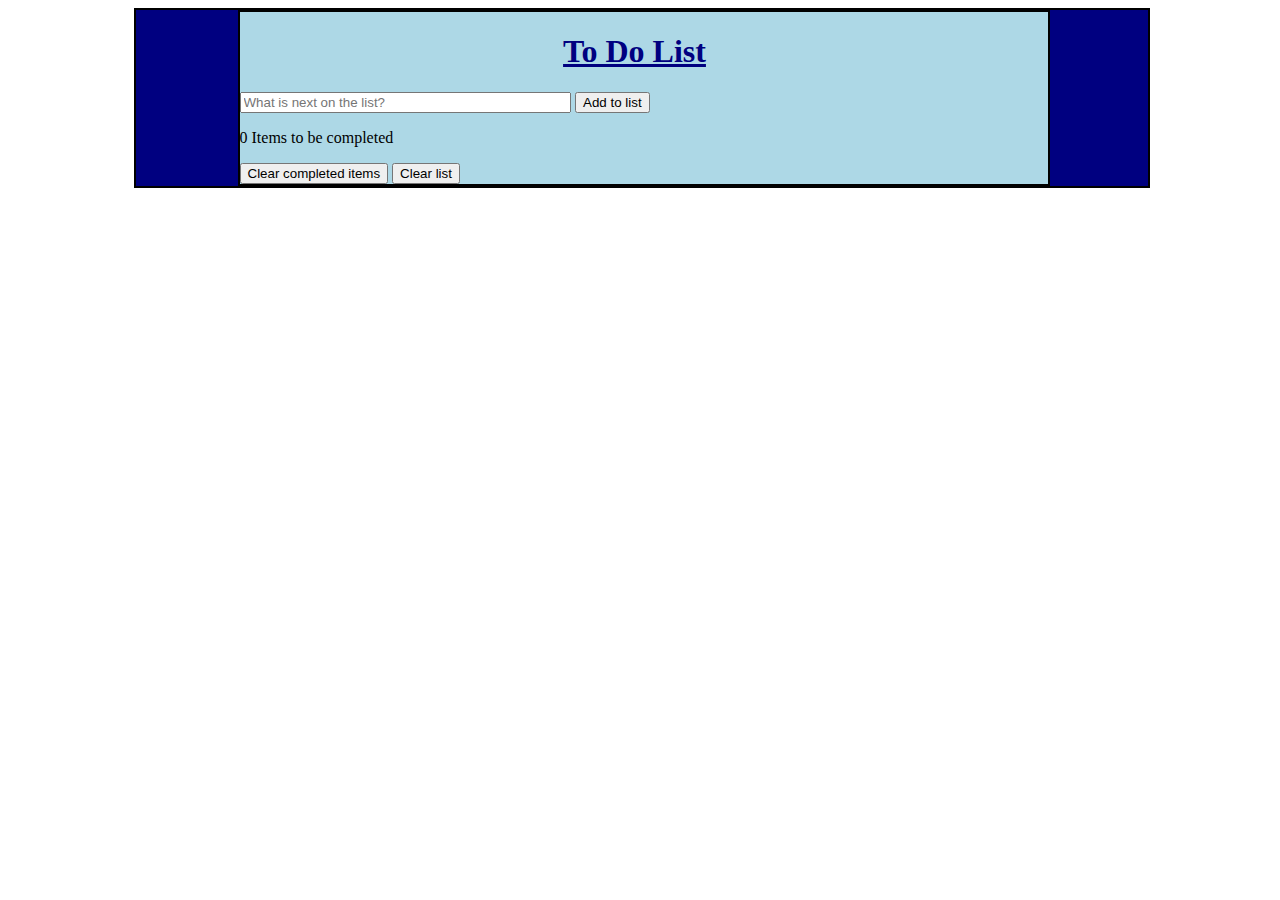
<file: toDoListSR/index.html>
<!DOCTYPE html>
<html lang="en" dir="ltr">
  <head>
    <link rel="stylesheet" href="css/style.css">
    <meta charset="utf-8">
     <title>To Do List</title>
  </head>
  <body>
    <section>
      <form action="index.html" method="post">
        <h1>To Do List</h1>
        <input id="taskGen" type="text" name="" value="" placeholder="What is next on the list?">
        <button id="addTask" type="button" name="button">Add to list</button>
        <ul id="toDoTasks">
        </ul>
        <p><span id="activeTasks">0</span> Items to be completed</p>
        <button id="clearComplete" type="button" name="button">Clear completed items</button>
        <button id="clearAll" type="button" name="button">Clear list</button>
      </form>
  </section>

    <script type="text/javascript" src="js/main.js"></script>
  </body>
</html>
</file>
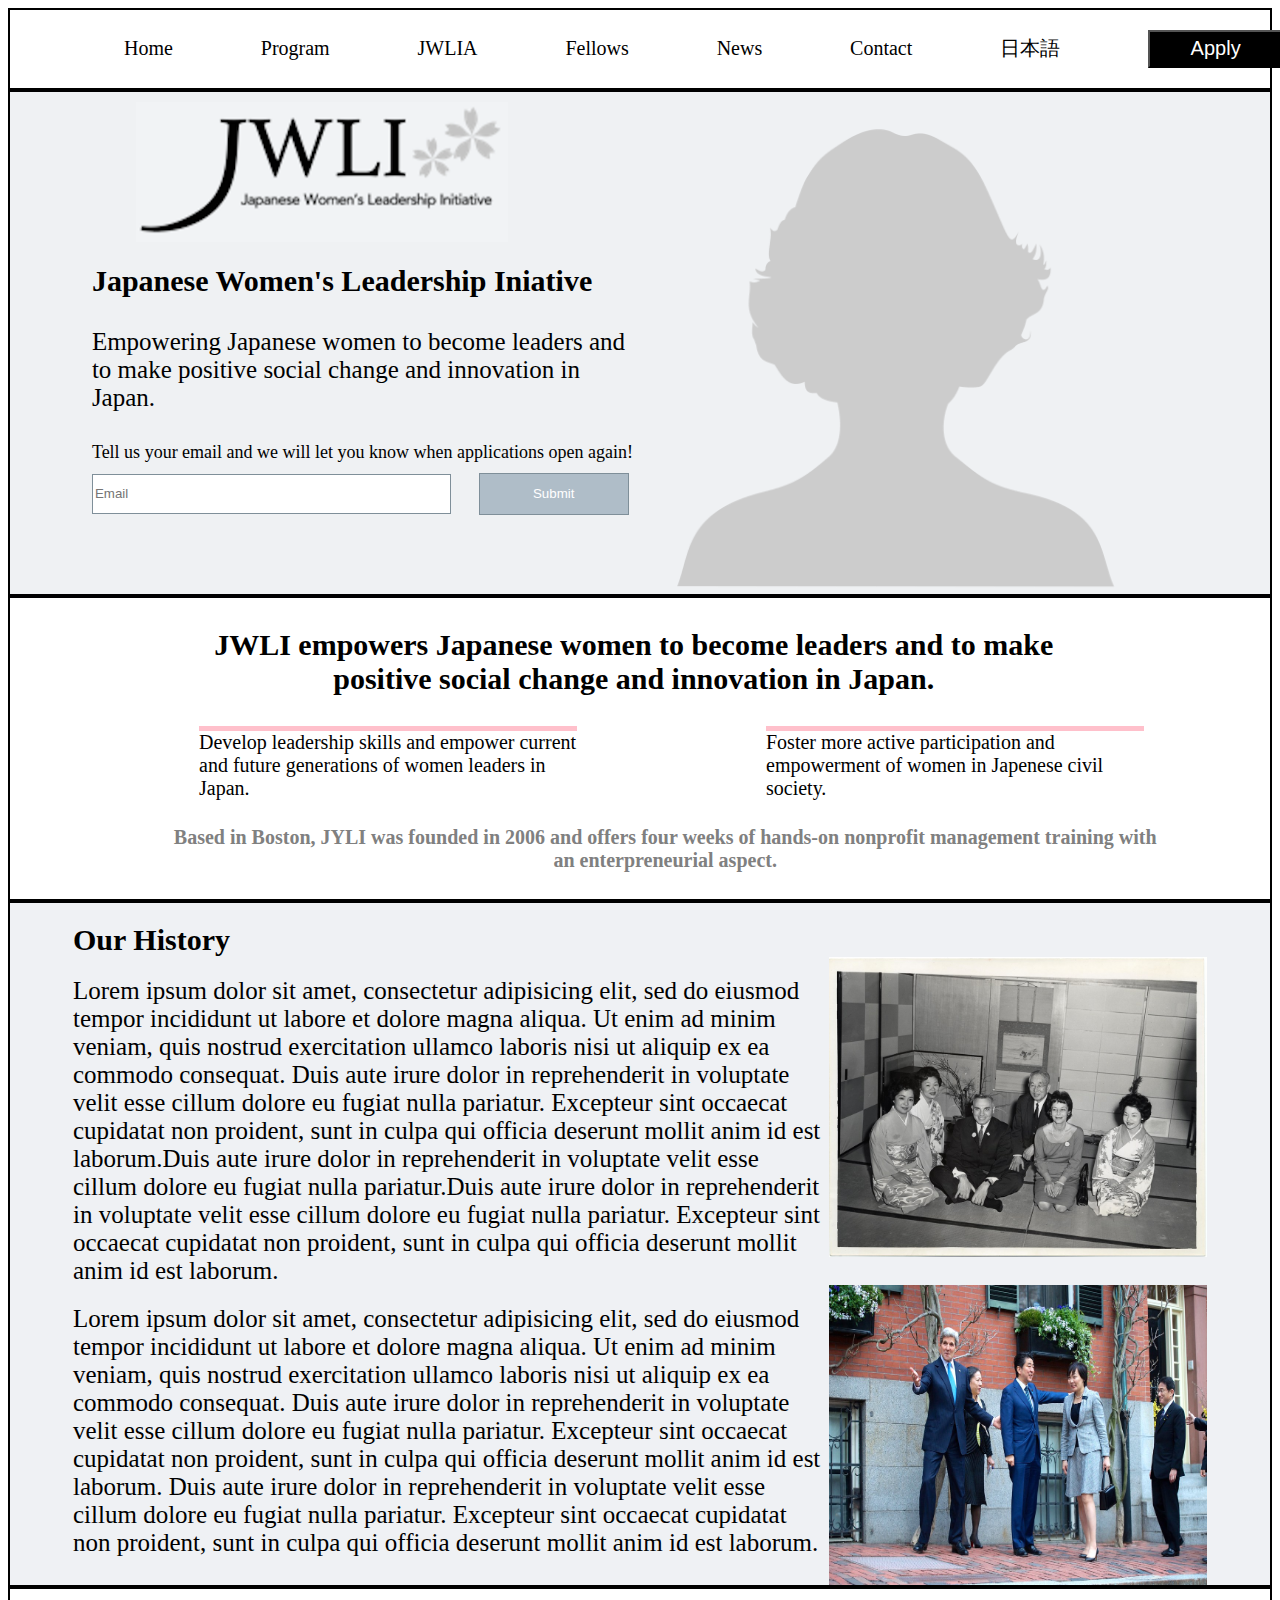
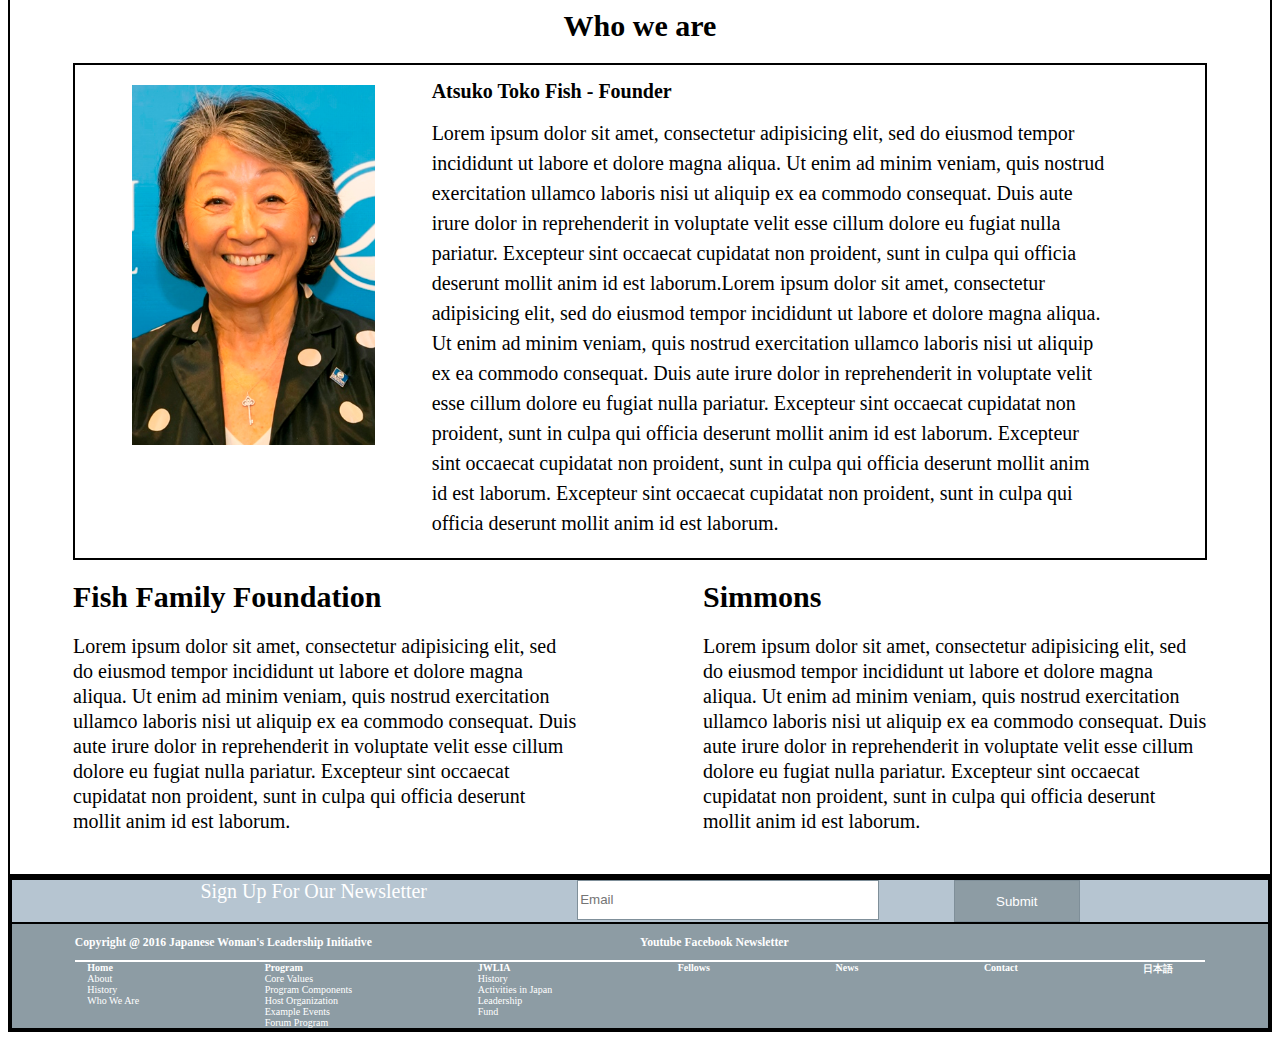
<file: freelance/jwli/index.html>
<!DOCTYPE html>
<html lang="en" dir="ltr">

  <head>
    <meta charset="utf-8">
    <meta name="viewport" content="width=device-width, initial-scale=1">
    <title></title>
    <link rel="stylesheet" href="CSS/style.css">
    <link rel="stylesheet" href="https://use.fontawesome.com/releases/v5.8.2/css/all.css" integrity="sha384-oS3vJWv+0UjzBfQzYUhtDYW+Pj2yciDJxpsK1OYPAYjqT085Qq/1cq5FLXAZQ7Ay" crossorigin="anonymous">
  </head>

  <body>
    <header class="border clearfix">
      <nav>
        <ul>
          <li><a href="#">Home</a></li>
          <li><a href="#">Program</a></li>
          <li><a href="#">JWLIA</a></li>
          <li><a href="#">Fellows</a></li>
          <li><a href="#">News</a></li>
          <li><a href="#">Contact</a></li>
          <li><a href="#">日本語</a></li>
          <li><button type="button" name="button">Apply</button></li>
        </ul>
      </nav>
    </header>

    <section class="mainSec border clearfix">
      <article>
        <img class="logo" src="images/jwliLogo.png" alt="logo">
        <h1>Japanese Women's Leadership Iniative</h1>
        <p>Empowering Japanese women to become leaders and to make positive social change and innovation in Japan.</p>
        <span>Tell us your email and we will let you know when applications open again!</span>
        <input type="email" name="" value="" placeholder="Email">
        <button type="button" name="button">Submit</button>
      </article>
      <article>
        <img class="profile" src="images/profile.png" alt="profile">
      </article>
    </section>

    <section class="mainSecTwo border clearfix">
      <h2>JWLI empowers Japanese women to become leaders and to make positive social change and innovation in Japan.</h2>
      <article>
        Develop leadership skills and empower current and future generations of women leaders in Japan.
      </article>
      <article class="clearfix">
        Foster more active participation and empowerment of women in Japenese civil society.
      </article>
      <h4>Based in Boston, JYLI was founded in 2006 and offers four weeks of hands-on nonprofit management training with an enterpreneurial aspect.</h4>
    </section>

    <section class="mainSecThree border clearfix">
      <h3>Our History</h3>
      <p class="float">Lorem ipsum dolor sit amet, consectetur adipisicing elit, sed do eiusmod tempor incididunt ut labore et dolore magna aliqua. Ut enim ad minim veniam, quis nostrud exercitation ullamco laboris nisi ut aliquip ex ea commodo consequat. Duis aute irure dolor in reprehenderit in voluptate velit esse cillum dolore eu fugiat nulla pariatur. Excepteur sint occaecat cupidatat non proident, sunt in culpa qui officia deserunt mollit anim id est laborum.Duis aute irure dolor in reprehenderit in voluptate velit esse cillum dolore eu fugiat nulla pariatur.Duis aute irure dolor in reprehenderit in voluptate velit esse cillum dolore eu fugiat nulla pariatur. Excepteur sint occaecat cupidatat non proident, sunt in culpa qui officia deserunt mollit anim id est laborum.</p>
      <img class="float"src="images/teaHouseExhibit.jpg" alt="">
      <p class="float">Lorem ipsum dolor sit amet, consectetur adipisicing elit, sed do eiusmod tempor incididunt ut labore et dolore magna aliqua. Ut enim ad minim veniam, quis nostrud exercitation ullamco laboris nisi ut aliquip ex ea commodo consequat. Duis aute irure dolor in reprehenderit in voluptate velit esse cillum dolore eu fugiat nulla pariatur. Excepteur sint occaecat cupidatat non proident, sunt in culpa qui officia deserunt mollit anim id est laborum. Duis aute irure dolor in reprehenderit in voluptate velit esse cillum dolore eu fugiat nulla pariatur. Excepteur sint occaecat cupidatat non proident, sunt in culpa qui officia deserunt mollit anim id est laborum.</p>
      <img class="float"src="images/primeMinisterAbe.jpg" alt="">
    </section>

    <section class="mainSecFour border clearfix">
      <h3>Who we are</h3>
      <article class="whoWeAreBorder border clearfix">
        <img src="images/atsuko.jpg" alt="founder">
        <h5>Atsuko Toko Fish - Founder</h5>
        <p>Lorem ipsum dolor sit amet, consectetur adipisicing elit, sed do eiusmod tempor incididunt ut labore et dolore magna aliqua. Ut enim ad minim veniam, quis nostrud exercitation ullamco laboris nisi ut aliquip ex ea commodo consequat. Duis aute irure dolor in reprehenderit in voluptate velit esse cillum dolore eu fugiat nulla pariatur. Excepteur sint occaecat cupidatat non proident, sunt in culpa qui officia deserunt mollit anim id est laborum.Lorem ipsum dolor sit amet, consectetur adipisicing elit, sed do eiusmod tempor incididunt ut labore et dolore magna aliqua. Ut enim ad minim veniam, quis nostrud exercitation ullamco laboris nisi ut aliquip ex ea commodo consequat. Duis aute irure dolor in reprehenderit in voluptate velit esse cillum dolore eu fugiat nulla pariatur. Excepteur sint occaecat cupidatat non proident, sunt in culpa qui officia deserunt mollit anim id est laborum. Excepteur sint occaecat cupidatat non proident, sunt in culpa qui officia deserunt mollit anim id est laborum. Excepteur sint occaecat cupidatat non proident, sunt in culpa qui officia deserunt mollit anim id est laborum.
        </p>
      </article>
      <section class="fishFamily">
        <h6>Fish Family Foundation</h6>
        <p>Lorem ipsum dolor sit amet, consectetur adipisicing elit, sed do eiusmod tempor incididunt ut labore et dolore magna aliqua. Ut enim ad minim veniam, quis nostrud exercitation ullamco laboris nisi ut aliquip ex ea commodo consequat. Duis aute irure dolor in reprehenderit in voluptate velit esse cillum dolore eu fugiat nulla pariatur. Excepteur sint occaecat cupidatat non proident, sunt in culpa qui officia deserunt mollit anim id est laborum.
        </p>
      </section>
      <section class="simmons">
        <h6>Simmons</h6>
        <p>Lorem ipsum dolor sit amet, consectetur adipisicing elit, sed do eiusmod tempor incididunt ut labore et dolore magna aliqua. Ut enim ad minim veniam, quis nostrud exercitation ullamco laboris nisi ut aliquip ex ea commodo consequat. Duis aute irure dolor in reprehenderit in voluptate velit esse cillum dolore eu fugiat nulla pariatur. Excepteur sint occaecat cupidatat non proident, sunt in culpa qui officia deserunt mollit anim id est laborum.
        </p>
      </section>
    </section>

    <footer class="border clearfix">
      <section class="signUpFooter border float clearfix">
        <span class="block float">Sign Up For Our Newsletter</span>
        <form class="float" action="index.html" method="post">
          <input type="email" name="" value="" placeholder="Email">
        </form>
        <button class="float" type="button" name="button">Submit</button>
      </section>

      <section class="lastFooter border clearfix">
        <article class="copyright">
          <h3>Copyright @ 2016 Japanese Woman's Leadership Initiative</h3>
          <h3>Youtube Facebook Newsletter</h3>
        </article>
        <nav>
          <ul>
            <li>Home</li>
            <li><a href="#">About</a></li>
            <li><a href="#">History</a></li>
            <li><a href="#">Who We Are</a></li>
          </ul>
        </nav>
        <nav>
          <ul>
            <li>Program</li>
            <li><a href="#">Core Values</a></li>
            <li><a href="#">Program Components</a></li>
            <li><a href="#">Host Organization</a></li>
            <li><a href="#">Example Events</a></li>
            <li><a href="#">Forum Program</a></li>
          </ul>
        </nav>
        <nav>
          <ul>
            <li>JWLIA</li>
            <li><a href="#">History</a></li>
            <li><a href="#">Activities in Japan</a></li>
            <li><a href="#">Leadership</a></li>
            <li><a href="#">Fund</a></li>
          </ul>
        </nav>
        <nav>
          <ul>
            <li>Fellows</li>
          </ul>
        </nav>
        <nav>
          <ul>
            <li>News</li>
          </ul>
        </nav>
        <nav>
          <ul>
            <li>Contact</li>
          </ul>
        </nav>
        <nav>
          <ul>
            <li>日本語</li>
          </ul>
        </nav>
      </section>
    </footer>

  </body>
</html>
</file>
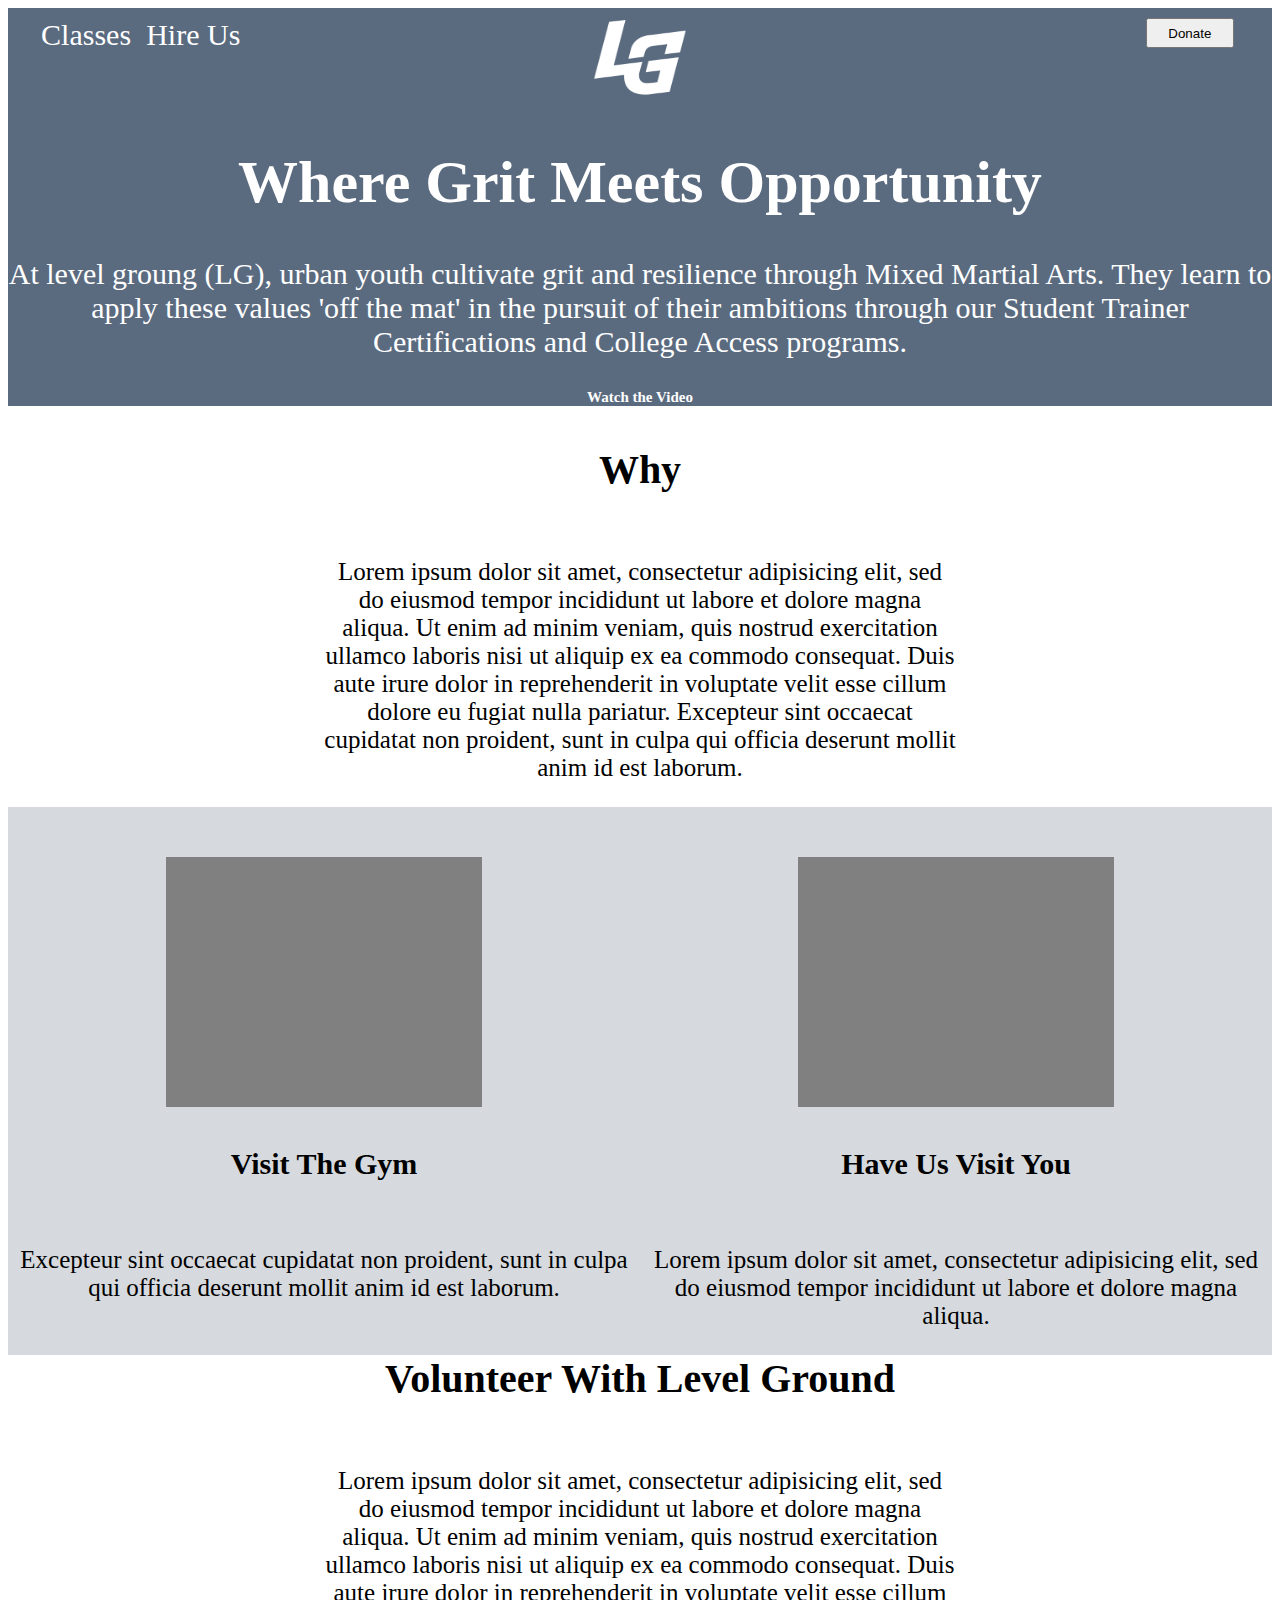
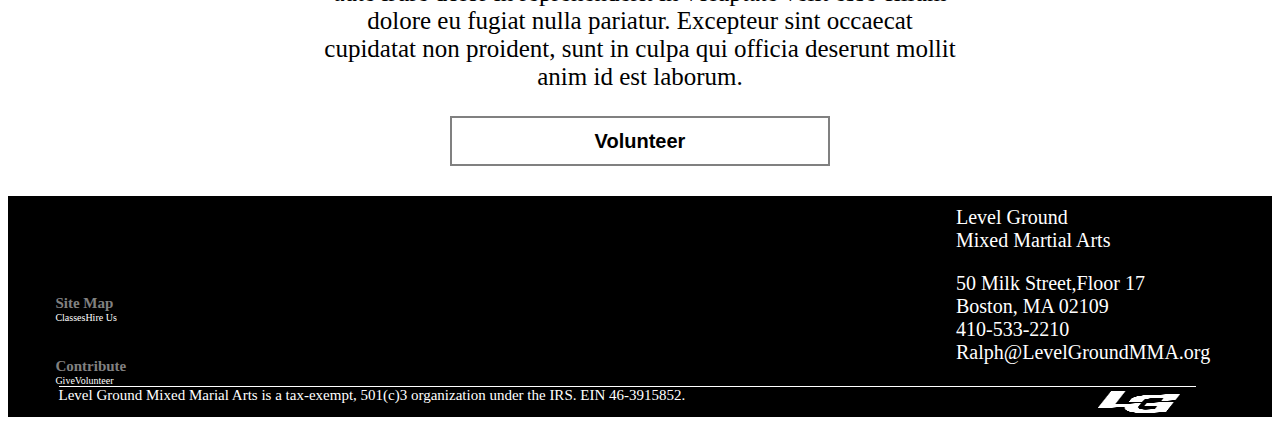
<file: freelance/levelGround/index.html>
<!DOCTYPE html>
<html lang="en" dir="ltr">
  <head>
    <meta charset="utf-8">
    <title></title>
    <link rel="stylesheet" href="https://use.fontawesome.com/releases/v5.8.2/css/all.css" integrity="sha384-oS3vJWv+0UjzBfQzYUhtDYW+Pj2yciDJxpsK1OYPAYjqT085Qq/1cq5FLXAZQ7Ay" crossorigin="anonymous">
    <meta name="viewport" content="width=device-width">
    <meta name="viewport" content="initial-scale=1">
    <link rel="stylesheet" href="CSS/style.css">
  </head>

  <body>

    <section class="topBigSection">
      <header class="clearfix">
        <nav>
          <ul>
            <li><a href="#">Classes</a></li>
            <li><a href="#">Hire Us</a></li>
          </ul>
          <img src="images/levelground.png" alt="">
          <button type="button" name="button">Donate</button>
        </nav>
      </header>
      <section>
        <h1>Where Grit Meets Opportunity</h1>
        <p>At level groung (LG), urban youth cultivate grit and resilience through Mixed Martial Arts. They learn to apply these values 'off the mat' in the pursuit of their ambitions through our Student Trainer Certifications and College Access programs.</p>
        <i class="far fa-play-circle"></i>
        <h2>Watch the Video</h2>
      </section>
    </section>

    <section >
      <h3>Why</h3>
      <p class="belowSections">Lorem ipsum dolor sit amet, consectetur adipisicing elit, sed do eiusmod tempor incididunt ut labore et dolore magna aliqua. Ut enim ad minim veniam, quis nostrud exercitation ullamco laboris nisi ut aliquip ex ea commodo consequat. Duis aute irure dolor in reprehenderit in voluptate velit esse cillum dolore eu fugiat nulla pariatur. Excepteur sint occaecat cupidatat non proident, sunt in culpa qui officia deserunt mollit anim id est laborum. </p>
    </section>

    <section class="middleSection">

      <section class="centerMid clearfix">
        <aside></aside>
        <h4>Visit The Gym</h4>
        <p class="belowSections">Excepteur sint occaecat cupidatat non proident, sunt in culpa qui officia deserunt mollit anim id est laborum.</p>
      </section>

      <section class="centerMid clearfix">
        <aside></aside>
        <h4>Have Us Visit You</h4>
        <p class="belowSections">Lorem ipsum dolor sit amet, consectetur adipisicing elit, sed do eiusmod tempor incididunt ut labore et dolore magna aliqua.</p>
      </section>

    </section>

    <section class="volunteer clearfix">
      <h3>Volunteer With Level Ground</h3>
      <p class="belowSections"> Lorem ipsum dolor sit amet, consectetur adipisicing elit, sed do eiusmod tempor incididunt ut labore et dolore magna aliqua. Ut enim ad minim veniam, quis nostrud exercitation ullamco laboris nisi ut aliquip ex ea commodo consequat. Duis aute irure dolor in reprehenderit in voluptate velit esse cillum dolore eu fugiat nulla pariatur. Excepteur sint occaecat cupidatat non proident, sunt in culpa qui officia deserunt mollit anim id est laborum.</p>
      <button type="button" name="button">Volunteer</button>
    </section>

    <footer class="clearfix">
      <section class="footerLeft clearfix">
        <ul class="icons">
          <li><i class="fab fa-facebook-f"></i></li>
          <li><i class="fab fa-twitter"></i></li>
          <li><i class="fas fa-envelope"></i></li>
        </ul>
        <section class="siteMap clearfix">
          <h6>Site Map</h6>
          <span>Classes</span>
          <span>Hire Us</span>
        </section>
        <section class="contribute clearfix">
          <h6>Contribute</h6>
          <span>Give</span>
          <span>Volunteer</span>
        </section>
      </section>
      <section class="footerRight clearfix">
        <ul>
          <li>Level Ground</li>
          <li>Mixed Martial Arts</li>
          <li>50 Milk Street,Floor 17</li>
          <li>Boston, MA 02109</li>
          <li>410-533-2210</li>
          <li>Ralph@LevelGroundMMA.org</li>
        </ul>
      </section>
      <section class="footerBottom clearfix">
        <p>Level Ground Mixed Marial Arts is a tax-exempt, 501(c)3 organization under the IRS. EIN 46-3915852.
          <img src="images/levelground.png" alt="LG Logo">
        </p>

      </section>
    </footer>
  </body>
</html>
</file>
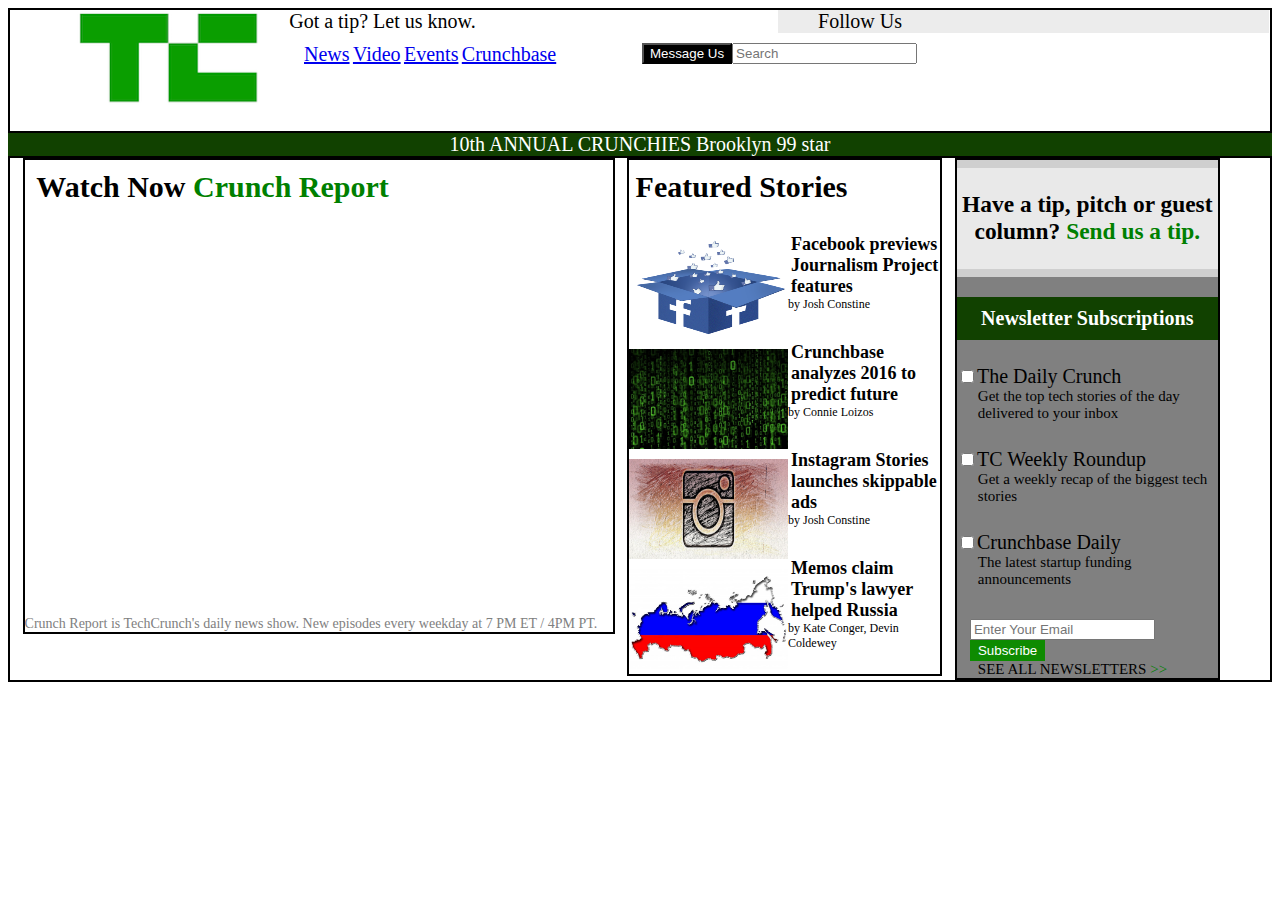
<file: freelance/techcrunchRes/index.html>
<!DOCTYPE html>
<html lang="en" dir="ltr">
  <head>
    <meta charset="utf-8">
    <link rel="stylesheet" href="CSS/style.css">
    <meta name="viewport" content="width=device-width, initial-scale=1">
    <title></title>
  </head>
  <body>


    <header class="border float clearfix">
      <img src="images/tcLogo.png" alt="TC logo">
      <span>Got a tip? Let us know.</span>
      <nav class="followUs float clearfix">
        <ul>
          <li>Follow Us</li>
          <li><a><i class="fab fa-facebook-f"></i></a></li>
          <li><a><i class="fab fa-instagram"></i></a></li>
          <li><a><i class="fab fa-twitter"></i></a></li>
          <li><a><i class="fab fa-youtube"></i></a></li>
          <li><a><i class="fab fa-flipboard"></i></a></li>
          <li><a><i class="fab fa-linkedin-in"></i></a></li>
          <li><a><i class="fab fa-google-plus-g"></i></a></li>
          <li><a><i class="fas fa-rss"></i></a></li>
        </ul>
      </nav>
      <nav class="newsTabs float clearfix">
        <ul>
          <li><a href="#">News</a></li>
          <li><a href="#">Video</a></li>
          <li><a href="#">Events</a></li>
          <li><a href="#">Crunchbase</a> </li>
        </ul>
      </nav>
      <button type="button" name="button">Message Us</button>
      <form class="text" action="index.html" method="post">
        <input type="text" name="" value="" placeholder="Search">
      </form>
    </header>

    <aside class="tenth float clearfix">
      10th ANNUAL CRUNCHIES Brooklyn 99 star
    </aside>


    <!-- <section class="mainSec"> -->
    <section class="mainSec clearfix float">

        <section class="watchNow">
          <h2>Watch Now <a href="#">Crunch Report</a></h2>
          <iframe src="https://www.youtube.com/embed/jM9llwGSSdI" frameborder="0" allow="accelerometer; autoplay; encrypted-media; gyroscope; picture-in-picture" allowfullscreen></iframe>
          <span>Crunch Report is TechCrunch's daily news show. New episodes every weekday at 7 PM ET / 4PM PT.</span>
        </section>

        <section class="featured">
          <h2> Featured Stories</h2>
          <ul>
            <li>
              <img src="images/facebook.png" alt="">
              <h3>Facebook previews Journalism Project features</h3>
              <span class="spacing">by Josh Constine</span>
            </li>
            <li>
              <img src="images/crunchbase.jpg" alt="">
              <h3>Crunchbase analyzes 2016 to predict future</h3>
              <span class="spacing">by Connie Loizos</span>
            </li>
            <li>
              <img src="images/instagram.jpg" alt="">
              <h3>Instagram Stories launches skippable ads</h3>
              <span class="spacing">by Josh Constine</span>
            </li>
            <li>
              <img src="images/russia.jpg" alt="">
              <h3>Memos claim Trump's lawyer helped Russia</h3>
              <span class="spacing">by Kate Conger, Devin Coldewey</span>
            </li>
          </ul>
        </section>

        <aside class="newsletter">
          <section>
            <h3>Have a tip, pitch or guest column? <a href="#">Send us a tip.</a></h3>
          </section>
          <h3>Newsletter Subscriptions</h3>
          <ul>
            <li><input type="checkbox" name="" value="">The Daily Crunch
              <span>Get the top tech stories of the day delivered to your inbox</span>
            </li>
            <li><input type="checkbox" name="" value="">TC Weekly Roundup
              <span>Get a weekly recap of the biggest tech stories</span>
            </li>
            <li><input type="checkbox" name="" value="">Crunchbase Daily
              <span>The latest startup funding announcements</span>
            </li>
          </ul>
          <form class="text" action="index.html" method="post">
            <input type="text" name="" value="" placeholder="Enter Your Email">
            <button type="button" name="button">Subscribe</button>
            </form>
          <span>SEE ALL NEWSLETTERS <a href="#">>></a></span>
        </aside>

    </section>
    <!-- </section> -->

  </body>
</html>
</file>
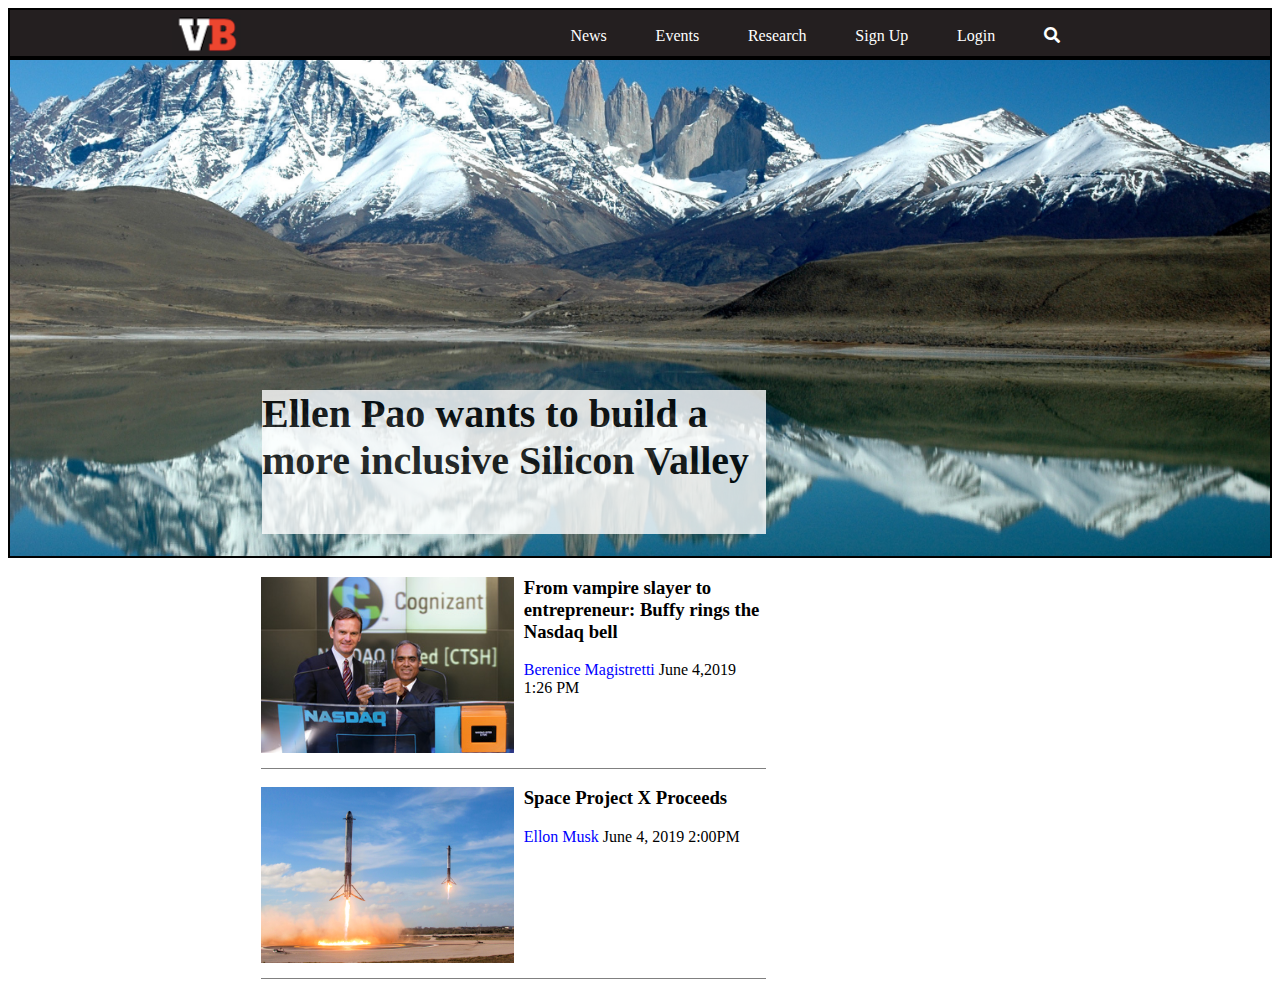
<file: freelance/venturebeatRes/index.html>
<!DOCTYPE html>
<html lang="en" dir="ltr">
  <head>
    <meta charset="utf-8">
    <meta name="viewport" content="width=device-width, initial-scale=1">
    <link rel="stylesheet" href="CSS/style.css">
    <link rel="stylesheet" href="https://use.fontawesome.com/releases/v5.8.2/css/all.css">
    <title></title>

  </head>

  <body>
    <header>
      <nav>
        <ul>
          <li><img class="vbLogo" src="images/vbLogo.png" alt="VB Logo"></li>
          <li>News</li>
          <li>Events</li>
          <li>Research</li>
          <li>Sign Up</li>
          <li>Login</li>
          <li><i class="fas fa-search"></i></li>
        </ul>
      </nav>
    </header>

    <section>
      <h2>Ellen Pao wants to build a more inclusive Silicon Valley</h2>
    </section>

    <section class="bottomSec">
      <section>
        <img src="images/nasdaqBell.jpg" alt="Group of People with Nasdaq sign">
        <h3>From vampire slayer to entrepreneur: Buffy rings the Nasdaq bell</h3>
        <small><span>Berenice Magistretti</span> June 4,2019 1:26 PM</small>
      </section>
      <section>
        <img src="images/falconTest.jpg" alt="Nice Car">
        <h3>Space Project X Proceeds</h3>
        <small><span>Ellon Musk</span> June 4, 2019 2:00PM</small>
      </section>
    </section>

  </body>
</html>
</file>
<file: toDoListSR/css/style.css>
section{
  border: 2px solid black;
  width: 80%;
  margin-left: 10%;
  background-color: navy;
}
form{
  border: 2px solid black;
  width: 80%;
  background-color: lightblue;
  margin-left: 10%;
}

.clearCompleted {
  text-decoration: line-through;
  color: darkgray;
}

input#taskGen {
    width: 40%;
}

h1 {
  color: navy;
  text-decoration: underline;
  margin-left: 40%;
}
</file>
<file: freelance/jwli/CSS/style.css>
*{
  box-sizing: border-box;
}

html {
  font-size: 10px;
}


/* HEADER */

header {
  background-color: white;
}

nav {
  width: 100%;
}

header nav ul {
  margin: 0 0 0 2%;
  width: 100%;
}

header nav ul li {
  list-style: none;
  display: inline-block;
  padding: 2rem 3% 2rem 4%;
}

header nav ul a {
  text-decoration: none;
  color: black;
  font-size: 2rem;
}

header nav ul button {
  margin: 0;
  background-color: black;
  color: white;
  padding: 10%;
  width: 250%;
  font-size: 2rem;
  text-align: center;
}

/* MAIN */

article {
  width: 50%;
  float: left;
}


.mainSec article > input[type="email"] {
  margin: 0 0 0 13%;
  width: 57%;
  height: 4rem;
  border: 1px solid rgb(127,143,153);
}

section button {
  margin: 0;
  padding: 2%;
  width: 15rem;
  margin-left: 4%;
  background-color: rgb(175,189,200);
  color: white;
  border: 1px solid rgb(127, 143, 153);
}

.mainSecThree h3 {
  width: 100%;
  padding: 2rem 0 0 0;
  margin: 0 0 0 5%;
  font-size: 3rem;
}

.mainSecFour h3 {
  width: 100%;
  padding: 2rem 0 0 0;
  margin: 0;
  font-size: 3rem;
}

h4 {
  width: 80%;
  text-align: center;
  font-size: 2em;
  margin-left: 12%;
  text-decoration: none;
  color: gray;
  float: left;
}


section > img {
  height: 30rem;
  width:30%;
  float: left;
}

h5 {
  font-size: 2rem;
}

h5 + p{
  font-size: 2rem;
  float: left;
}

section:nth-of-type(3){
  background-color: rgb(239,241,244);
}

/* main section one  */

.mainSec{
  background-color: rgb(239,241,243);
}

.mainSec article > p {
  margin: 1rem 0 0 3%;
  padding: 1rem 0 1rem 10%;
  font-size: 2.5rem;
}

.mainSec article > h1 {
  margin: 1rem 0 0 3%;
  padding: 1rem 0 1rem 10%;
  font-size: 3em;
}

.mainsec article > form , .mainSec article > p{
  font-size: 2.5rem;
}

.mainSec article > span {
  margin: 1rem 0 0 3%;
  padding: 1rem 0 1rem 10%;
  font-size: 1.8rem;
  display: block;
}

.logo{
  height: 15rem;
  padding-left: 10%;
  padding-top: 1rem;
  margin: 0 0 0 10%;
}

.profile {
  height: 50rem;
}

/* main section two  */

.mainSecTwo h2 {
  text-align: center;
  width: 67%;
  padding: 3rem 0 3rem 0;
  margin: 0 0 0 16%;
  font-size: 3rem;
}

.mainSecTwo article {
width: 30%;
font-size: 2em;
margin: 0 0 0 15%;
border-top: 5px solid pink;
}

/* main section three */

.mainSecThree p {
  width: 60%;
  margin: 0 0 0 5%;
  padding: 2rem 0 0 0;
  font-size: 2.5rem;
}


/* main section four */

.whoWeAreBorder {
  margin:2rem 0 0 5%;
}

.mainSecFour article {
  width: 90%;
}

.mainSecFour img {
  float: left;
  padding: 2rem 5%;
}

.mainSecFour h5 {
  float: left;
  margin: 1.5rem 0 1.5rem 0;
}

.mainSecFour h5 + p {
  float: left;
  width: 60%;
  margin-top:0;
  line-height: 3rem;
}

.mainSecFour img {
  height: 40rem;
}

.mainSecFour h3 {
  text-align: center;
}

.fishFamily {
  width: 40%;
  float: left;
  margin: 2rem 5%;
}

.simmons {
  width: 40%;
  float: left;
  margin: 2rem 5%;
}

.fishFamily h6 , .simmons h6{
  font-size: 3rem;
  margin: 0;
}

.fishFamily p , .simmons p{
  font-size: 2rem;
  line-height: 2.5rem;
}

/* Footer Material  */

footer section {
  width: 100%;
}

footer section span {
  width: 20%;
}

footer section form {
  width: 30%;
  margin-left: 10%
}

footer section button {
  margin: 0;
  padding: 1%;
  width: 10%;
  background-color: rgb(141,156,164);
  color: white;
  border: 1px solid rgb(127, 143, 153);
}

.signUpFooter {
  background-color: rgb(182, 197, 209);
}

footer section span {
  font-size: 2rem;
  margin-left: 15%;
  color: white;
}

footer section form {
  margin-left: 10%;
}

footer section form input[type="email"] {
  height: 4rem;
  width: 80%;
}

footer .signUpFooter form input[type="email"] {
  height: 4rem;
  border: 1px solid rgb(127,143,153);
}

footer nav ul {
  list-style: none;
  float: left;
}

.lastFooter {
  background-color: rgb(141,156,164);
  color: white;
}

.lastFooter nav ul {
  padding: 0 2% 0 2%;
  margin: 0 2% 0 4%;
}

.lastFooter nav ul a {
  text-decoration: none;
  color: white;
}

.lastFooter h3 {
    width: 50%;
    float: left;
    padding-right: 10%;
}

.lastFooter nav ul li:first-of-type {
  font-weight: bold;
}

.copyright {
    border-bottom: 2px solid white;
    float: left;
    display: block;
    width: 90%;
    margin: 0 0 0 5%;
}

/* Standard Tools Used */

.border {
  border: 2px solid black;
}

.float {
  float: left;
}

.block {
  display: block;
}

.clearfix:after {
   content: ".";
   display: block;
   clear: both;
   visibility: hidden;
   line-height: 0;
   height: 0;
}

/* media inquiries for ipad */

@media (min-width:412px) and (max-width: 769px) {

  .profile {
    display: none;
  }

  article {
    width: 90%;
    float: left;
    text-align: center;
  }

  section > img {
      height: 50rem;
      width: 100%;
      float: left;
  }

  .mainSecThree p {
      width: 100%;
      margin: 0;
      padding: 0;
      font-size: 2.5rem;
  }
  .mainSecFour article {
      width: 70%;
      text-align: center;
      margin: 0 0 0 14%;
  }

  .mainSecFour img {
    float: none;
    padding: 2rem 5%;
  }

  .mainSecFour h5 {
    float: none;
    margin: 1.5rem 0 1.5rem 0;
  }

  .mainSecFour h5 + p {
      float: left;
      width: 100%;
      line-height: 3rem;
  }


}

  /* Meadia inquiries for mobile  */
@media only screen and (max-width: 411px) {

  .profile{
    display: none;
  }

  .logo {
      height: 8rem;
      margin: 0 0 0 15%;
  }


header nav ul {
    margin: 0;
    width: 100%;
    padding: 0;
}

header nav ul button {
    margin: 0;
    background-color: black;
    color: white;
    padding: 10%;
    width: 150%;
    font-size: 1rem;
    text-align: center;
}

/* QUESTIOn HERE */
.mainSec article > span {
    margin: 0 0 0 13%;
    padding: 0;
    font-size: 1.8rem;
    display: block;
}

.mainSecThree p {
    margin: 0 0 0 5%;
    padding: 2rem 0 0 0;
    font-size: 1.5rem;
}

article {
    width: 100%;
    float: left;
}

.mainSec article > input[type="email"] {
    margin: 0 0 0 13%;
    width: 40%;
    height: 2rem;
    border: 1px solid rgb(127,143,153);
}

section button {
    margin: 0;
    padding: 1%;
    width: 10rem;
    margin-left: 4%;
    background-color: rgb(175,189,200);
    color: white;
    border: 1px solid rgb(127, 143, 153);
}

.mainSecFour h5 {
    float: left;
    margin: 1.5rem 0 1.5rem 15%;
}

.mainSecFour img {
    float: left;
    margin: 0 0 0 10%;
}

.mainSecFour h5 + p {
    float: left;
    width: 100%;
    margin-top: 0;
    line-height: 3rem;
}

.mainSecThree .float {
  width:100%;
  margin: 0;
}

.lastFooter nav ul {
    padding: 0 1% 0 1%;
    margin: 0 1% 0 2%;
}

.lastFooter h3 {
    width: 50%;
    float: left;
    padding: 0;
}

footer section span {
    font-size: 1.5rem;
    margin-left: 15%;
    color: white;
}

footer section button {
    margin: 0;
    padding: 1%;
    width: 12%;
    background-color: rgb(141,156,164);
    color: white;
    border: 1px solid rgb(127, 143, 153);
}

footer .signUpFooter form input[type="email"] {
    height: 2rem;
    border: 1px solid rgb(127,143,153);
}

footer section span {
    font-size: 1.2rem;
    margin: 0 0 0 12%;
    color: white;
}

  }
</file>
<file: freelance/levelGround/CSS/style.css>
*{
  box-sizing: border-box;
}

html {
  font-size: 10px;
}

/* use this for individual sections */
.clearfix:after {
     content: ".";
     display: block;
     clear: both;
     visibility: hidden;
     line-height: 0;
     height: 0;
}

header {
  width: 100%;
  background-color: rgb(91,107,127);
}

header img {
    height: 10rem;
    width: 10%;
    float: left;
    margin: 0 0 0 25%;
}

nav {
  width: 100%;
}

header nav ul {
    float: left;
    padding: 0;
    width: 20%;
}

span {
  display: block;
  float: left;
}


header ul li {
    list-style: none;
    font-size: 1.5em;
    display: inline;
    padding: 0 0 0 5%;
    font-size: 3rem;
}

header nav ul a {
    text-decoration: none;
    color: white;
    padding: 0 0 0 0;
}

header nav button {
    margin: 1rem 0 0 35%;
    width: 7%;
    height: 3rem;
    float: left;
}

h1 {
  font-size: 6em;
}

p {
  font-size: 3em;
}



.topBigSection{
  width: 100%;
  background-color:rgb(91,107,127);
  margin: 0;
  color: white;
  text-align: center;
}

h3 {
  font-size: 4em;
  text-align: center;
}

.belowSections {
    font-size: 2.5em;
    float: left;
}

h4 {
  font-size: 3em;
  float: left;
  width: 100%;
}

body section h3 + .belowSections {
  text-align: center;
  padding: 0 25% 0 25%;
}

.middleSection {
 background-color: rgb(214,218,222);
 float: left;
}

.centerMid{
  width: 50%;
  float: left;
  text-align: center;
}

.centerMid aside {
    border: 2px solid gray;
    height: 30rem;
    width: 70%;
    float: left;
    margin: 5rem 0 0 15%;
    background-color: gray;
}

.volunteer button {
    margin: 0 0 3rem 35%;
    float: left;
    border: 0.2rem solid gray;
    background-color: white;
    height: 5rem;
    width: 30%;
    font-size: 2rem;
    font-weight: bold;
}

.centerMid aside {
      border: 2px solid gray;
      height: 25rem;
      width: 50%;
      float: left;
      margin: 5rem 0 0 25%;
      background-color: gray;
  }

footer {
  background-color: black;
  float: left;
  width: 100%;
}

.footerLeft {
  width: 75%;
  float: left;
}

.footerRight {
  width: 20%;
  float:left;
}

.footerRight ul {
  list-style: none;
}

.icons li {
  display: inline-block;
  padding-right: 5%;
}

.icons {
font-size: 3rem;
margin-bottom: 0;
}

ul.icons {
    margin-bottom: 0;
}




footer .footerLeft h6 {
  font-size: 1.5rem;
  color: gray;
  margin-bottom: 0;
}

footer .footerLeft span {
  color: white;
  font-size: 1rem;
}

footer .footerLeft i {
  color: white;
}

footer .footerRight {
  color: white;
}

footer img {
    height: 3rem;
    width: 3%;
    float: left;
}

.footerBottom {
  width: 100%;
  float: left;
  color: white;
  font-size: 1rem;
}


  .footerBottom p {
    font-size: 1.5rem;
    float: left;
    width: 90%;
    margin: 0 5% 0 4%;
    color: white;
    border-top: 1px solid white;
}



.siteMap {
  margin: 0 0 0 5%;
}

.contribute {
  margin: 0 0 0 5%;
}


.footerRight ul li {
  font-size: 2rem;
}

.footerRight ul li:nth-of-type(2) {
  margin-bottom: 2rem;
}

.footerRight ul {
    padding: 0;
}

.footerBottom img {
    height: 3rem;
    width: 10%;
    float: right;
}





/* media inquiries for ipad */

@media (min-width:412px) and (max-width: 769px) {

  body {
      width: 100%;
  }

  header img {
    height: 15rem;
    width: 30%;
    float: left;
    margin: 0 0 0 35%;
}

    header nav ul {
        display: none;
        }

    header nav button {
      display: none;
        }

    header nav span {
      display: block;
      width: 100%;
      text-align: center;
      float: left;
      }

    h1 {
        font-size: 8rem;
        margin-top:0;
    }

      .topBigSection section p {
        font-size: 3rem;
    }

    h3 {
        font-size: 5rem;
        text-align: center;
    }

    h4 {
        font-size: 5rem;
        text-align: center;
    }
    .centerMid {
      width: 100%;
      float: left;
      text-align: center;
    }

    .centerMid aside {
        border: 2px solid gray;
        height: 25rem;
        width: 60%;
        float: left;
        margin: 5rem 0 0 20%;
        background-color: gray;
    }

    .belowSections {
        font-size: 3rem;
    }

    button {
        margin: 0 0 3rem 38%;
        float: left;
        border: 0.2rem solid gray;
        background-color: white;
        height: 4rem;
        width: 25%;
        font-size: 2rem;
    }

    body section h3 + .belowSections {
        text-align: center;
        padding: 0;
    }


    .footerLeft {
      width: 75%;
      float: left;
    }

    .footerRight {
      width: 20%;
      float:left;
    }

    .footerRight ul {
      list-style: none;
    }

    .icons li {
      display: inline-block;
      padding-right: 5%;
    }

    .icons {
    font-size: 3rem;
    margin-bottom: 0;
    }

    ul.icons {
        margin-bottom: 0;
    }




    footer .footerLeft h6 {
      font-size: 1.5rem;
      color: gray;
      margin-bottom: 0;
    }

    footer .footerLeft span {
      color: white;
      font-size: 1rem;
    }

    footer .footerLeft i {
      color: white;
    }

    footer .footerRight {
      color: white;
    }

    footer img {
        height: 3rem;
        width: 3%;
        float: left;
    }

    .footerBottom {
      width: 100%;
      float: left;
      color: white;
      font-size: 1rem;
    }


      .footerBottom p {
        font-size: 1.5rem;
        float: left;
        width: 90%;
        margin: 0 5% 0 4%;
        color: white;
        border-top: 1px solid white;
    }

    p img {
      float: right;
    }

    .siteMap {
      margin: 0 0 0 5%;
    }

    .contribute {
      margin: 0 0 0 5%;
    }

    .footerRight ul li:nth-of-type(2) {
      margin-bottom: 2rem;
    }

    .footerRight ul li {
      font-size: 1.5rem;
    }

    .footerBottom img {
        height: 3rem;
        width: 10%;
        float: right;
    }



}



/* Meadia inquiries for mobile  */
@media only screen and (max-width: 411px) {

  body {
      width: 100%;
  }

  header img {
      height: 6rem;
      width: 20%;
      float: left;
      margin: 0 0 0 40%;
  }

  header nav ul {
      display: none;
      }

  header nav button {
    display: none;
      }

  header nav span {
    display: block;
    width: 100%;
    text-align: center;
    float: left;
    }

  h1 {
      font-size: 4rem;
      margin-top:0;
  }

    .topBigSection section p {
      font-size: 2rem;
  }

  h3 {
      font-size: 3rem;
      text-align: center;
  }

  .centerMid {
    width: 100%;
    float: left;
    text-align: center;
  }

  .belowSections {
      font-size: 2rem;
  }

  button {
      margin: 0 0 2rem 38%;
      float: left;
      border: 2px solid gray;
      background-color: white;
      height: 4rem;
      width: 25%;
  }

  body section h3 + .belowSections {
      text-align: center;
      padding: 0;
  }

.centerMid img {
  width: 100%;

}


.centerMid aside {
    border: 2px solid gray;
    height: 20rem;
    width: 50%;
    float: left;
    margin: 5rem 0 0 25%;
    background-color: gray;
}

footer .footerLeft h6 {
    font-size: 1rem;
    color: gray;
    margin: 1rem 0 0 0;
}

.icons {
    font-size: 2rem;
    margin-bottom: 0;
}

ul.icons {
    margin-top: 1rem;
}

.footerBottom {
  width: 100%;
  float: left;
  color: white;
  font-size: 0.8rem;
  border-top: 2px solid white;
}

.footerBottom img {
    height: 3rem;
    width: 10%;
    float: right;
}




.footerRight ul li:nth-of-type(2){
  margin-bottom: 2rem;
}

.footerRight ul li {
  font-size: 1rem;
}



.siteMap {
  margin: 0 0 0 5%;
}

.contribute {
  margin: 0 0 0 5%;
}

.footerBottom {
  width: 100%;
  float: left;
  color: white;
  font-size: 1rem;
}


  .footerBottom p {
    font-size: 0.79rem;
    float: left;
    width: 90%;
    margin: 0 5% 0 4%;
    color: white;
    border-top: 1px solid white;
}



}
</file>
<file: freelance/techcrunchRes/CSS/style.css>
*{box-sizing: border-box;

}

html {
  font-size: 10px;
}

/* Header Section  */
header {
  height:125px;
  width:100%;
  border: 2px solid black;
}

header img {
  float: left;
  margin: 0 0 0 5%;
}

header span {
    display: inline-block;
    margin: 0 0 0 2%;
    float: left;
    font-size: 2rem;
}

header button {
    float: left;
    background-color: black;
    color: white;
    margin: 1rem 0 0 0;
}

header form input[type="text"] {
    margin: 1rem 0 0 0;
}

.mainSec {
  border: 2px solid black;
}

.followUs {
    font-size: 2rem;
    width: 39%;
    float: left;
    background: rgb(236,236,236);
    margin: 0 0 0 24%;
}

.followUs ul {
    margin: 0;
    list-style: none;
}

.newsTabs ul {
    margin: 1rem 0 0 0;
}

input[type="text"] {
    float: left;
}

.followUs ul li:nth-child(1) {
  float:left;
  margin-right: 10%;
}

.followUs ul li a {
    float: left;
    display: inline-block;
    margin-right: 3%;
    text-decoration: none;
}

.newsTabs {
  font-size: 2rem;
  width: 30%;
  margin: 0 0 0 0;
  list-style: none;
}

.newsTabs ul {
  list-style: none;
}

.newsTabs ul li {
  list-style: none;
  float: left;
}

.newsTabs ul li a {
  list-style: none;
  float: left;
  display: inline-block;
}

.tenth {
  width: 100%;
  text-align: center;
  background-color: rgb(17,65,0);
  display: block;
  font-size: 2rem;
  color: white;
}

section ul img {
    height: 100px;
    width: 51%;
    margin: 5px 0 5px 0;
    display: block;
    float: left;
}

  header nav:last-of-type ul li {
    height:auto;
    width:auto;
    float:left;
    margin: 0 1% 0 0;
  }

nav section:last-of-type{
  background: rgb(17,65,0);
  color: white;
  text-align: center;
}

/* WATCH NOW SECTION  */
.watchNow {
  background: white;
  border: 2px solid black;
  margin: 0 1% 0 1%;
  float: left;
  width: 47%;
}

.watchNow h2 {
  margin: 1rem 0 1rem 2%;
  width:60%;
  float: left;
  font-size: 3rem;
}

.watchNow h2 a {
  text-decoration: none;
  color: green;
}

.watchNow h4 {
  margin: 10px 0 10px 2%;
  width:60%;
  float: left;
  font-size: 2rem;
}

.watchNow i {
  float: left;
}

.watchNow span {
  float: left;
  color: gray;
  font-size: 1.4rem;
}

/* FEATURED STORIES SECTION  */
.featured{
  width: 25%;
  background: white;
  border: 2px solid black;
  margin: 0 1% 0 0;
  float: left;
}

.featured h2 {
  margin: 1rem 0 1rem 2%;
  font-size: 3rem;
}

.featured ul {
  padding: 0;
  list-style: none;
}

.featured ul h3 {
  margin: 3rem 0 0rem 52%;
  font-size: 1.8rem;
}

.featured ul span {
  font-size: 1.2rem;
}

/* NEWS LETTER SECTION  */
.newsletter{
  width: 21%;
  background: gray;
  border: 2px solid black;
  margin: 0 0 0 0;
  float: left;
}

.newsletter > section {
  border-top: 8px solid rgb(207,207,207);
  border-bottom: 8px solid rgb(207,207,207);
  text-align: center;
  font-size: 2rem;
  background-color: rgb(233,233,233);
}

.newsletter > h3 {
  font-size: 2rem;
  color: white;
  text-align: center;
  background-color: rgb(17,65,0);
  padding-top: 1rem;
  padding-bottom: 1rem;
}

.newsletter h3 a {
  text-decoration: none;
  color: green;
}

.newsletter ul {
  list-style: none;
  padding: 0;
}

.newsletter ul li {
  list-style: none;
  padding: 0.5rem 0 5.5rem 0;
  font-size: 2rem;
}

iframe {
    height: 40rem;
    width: 100%;
}

.newsletter form {
  margin-left: 5%;
}

.newsletter button {
  background-color: rgb(14,139,1);
  border: 2px solid rgb(14,139,1);
  color: white;
}

.newsletter span {
  display: block;
  float: left;
  margin: 0 0 0 8%;
  font-size: 1.5rem;
  color: black;
}

.newsletter span a {
  text-decoration: none;
  color: green;
}

/* standard toals  */
.border {
  border: 2px solid black;
}

.float {
  float: left;
}

.block {
  display: block;
}

.clearfix:after {
   content: ".";
   display: block;
   clear: both;
   visibility: hidden;
   line-height: 0;
   height: 0;
}

/* media inquiries for ipad */

@media (min-width:412px) and (max-width: 769px) {

/* -------- */
section ul img {
  height: 10rem;
  width: 100%;
  margin: 5px 0 5px 0;
  display: block;
  float: left;
}

.watchNow {
  background: white;
  border: 2px solid black;
  margin: 0 1% 0 1%;
  float: left;
  width: 100%;
}

.featured {
  width: 100%;
  background: white;
  border: 2px solid black;
  margin: 0 1% 0 0;
  float: left;
}

.featured ul h3 {
  margin:0;
  font-size: 1.8rem;
  width: 100%;
}

.newsletter {
  width: 100%;
  background: gray;
  border: 2px solid black;
  margin: 0 0 0 0;
  float: left;
}

.newsletter span {
    display: block;
    float:none;
    margin: 0 0 0 8%;
    font-size: 1.5rem;
    color: black;
}


/* --------- */
        }



/* Meadia inquiries for mobile  */
@media only screen and (max-width: 411px) {

  section ul img {
    height: 10rem;
    width: 100%;
    margin: 5px 0 5px 0;
    display: block;
    float: left;
}

.watchNow {
    background: white;
    border: 2px solid black;
    margin: 0 1% 0 1%;
    float: left;
    width: 100%;
}

.featured {
    width: 100%;
    background: white;
    border: 2px solid black;
    margin: 0 1% 0 0;
    float: left;
}

.featured ul h3 {
    margin:0;
    font-size: 1.8rem;
    width: 100%;
}

.newsletter {
    width: 100%;
    background: gray;
    border: 2px solid black;
    margin: 0 0 0 0;
    float: left;
}










        }
</file>
<file: freelance/venturebeatRes/CSS/style.css>
*{
  box-sizing: border-box;
}

/* html {
  font-size: 10px;
} */

header {
  height: 50px;
  width: 100%;
  border: 2px solid black;
  background: rgb(36,31,32);
}

ul {
  list-style: none;
}

header nav ul li {
  height:auto;
  width:auto;
  margin: 1px 2% 1px 2%;
  float: left;
  color: white;
}

h2 {
  height: 9rem;
  width: 40%;
  margin: 330px 0 0 20%;
  font-size: 2.5em;
  background: white;
  opacity: 0.8;
}


header nav ul li:first-of-type{
  margin: -1% 25% 1px 10%;
}

header + section{
  height:500px;
  width:100%;
  border: 2px solid black;
  background: url(../images/andes.jpg);
  background-size: cover;
  background-position: center;

}

body section > section {
  height: 12rem;
  width: 40%;
  border-bottom: 1px solid gray;
  margin: 1rem 0 1rem 20%;
}

.bottomSec section img {
    height: 11rem;
    width: 50%;
    margin-right: 2%;
    float: left;
}

.bottomSec section small span {
  color: blue;
}

small {
    font-size: 1rem;
}

/* media inquiries for ipad */
@media (min-width:412px) and (max-width:1024px) {

  header nav ul li:first-of-type {
    margin: -1% 10% 1px 0%;
  }

  img.vbLogo {
    height: 2rem;
  }

  header + section {
      height: 30rem;
      width: 100%;
      border: 2px solid black;
      background: url(../images/andes.jpg);
      background-size: cover;
      background-position: center;
  }

  h2 {
      height: 10rem;
      width: 60%;
      margin: 243px 0 0 20%;
      font-size: 2em;
      background-color: white;
      opacity: 0.8;
  }

  h2 {
      height: 10rem;
      width: 60%;
      margin: 243px 0 0 20%;
      font-size: 2em;
      background-color: white;
      opacity: 0.8;
  }
  body section > section {
      margin: 0;
      height: auto;
      width: auto;
  }

  section section > img {
      float: none;
      image-orientation: center;
      height: 30rem;
      width: 100%;
  }

  .bottomSec {
    width: 100%;
  }

  .bottomSec section img {
      height: 25rem;
      width: 75%;
      margin-left: 12%;
      float: left;
  }

  section section > h3, small {
      width: 74%;
      margin-left: 12%;
  }

  .bottomSec section span {
    color: blue;
  }

  small {
      font-size: 1rem;
  }


}




/* Meadia inquiries for mobile  */
@media only screen and (max-width:411px) {

  header nav ul li:first-of-type {
      margin: -3% 0% 0px 0%;
  }

  img.vbLogo {
    height: 2rem;
  }


header nav ul li {
  margin: 1px 2% 1px 3%;
  float: left;
  color: white;
  font-size: 0.7rem;
}

header + section {
    height: 30rem;
    width: 100%;
    border: 2px solid black;
    background: url(../images/andes.jpg);
    background-size: cover;
    background-position: center;
}

  .bottomSec {
    width: 100%;
  }

  h2 {
      height: 6rem;
      width: 60%;
      margin: 15rem 0 0 20%;
      font-size: 1.5em;
  }

  body section > section {
      border-bottom: 0.1rem solid gray;
      margin: 0;
      height: auto;
      width: auto;
  }


  section section > img {
    float: none;
    width: 100%;
  }


  .bottomSec section img {
      height: 11rem;
      width: 100%;
      margin: 0;
      float: left;
  }

  small {
      font-size: 1rem;
  }


}
</file>
